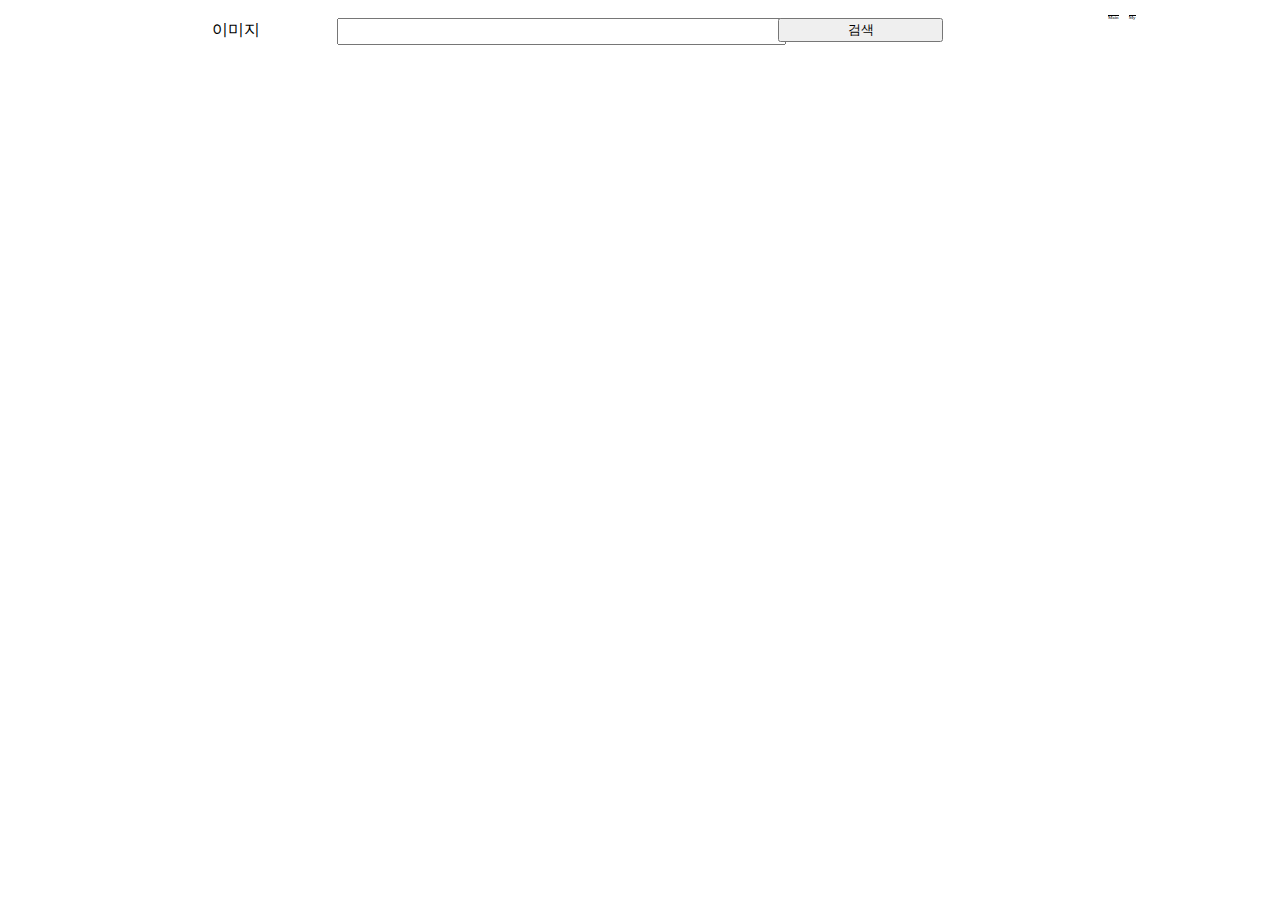
<file: week1/index.html>
<!DOCTYPE html>
<html lang="ko">
<head>
    <meta charset="UTF-8">
    <title>new</title>
    <link rel="stylesheet" href="style.css">
</head>
<body>
    <div class="BigBox">
        <div class="Top">
            <div class="Img">
                이미지
            </div>
            <div class="MenuInput">
                <div class="Menu">
                    <p>
                        Main
                    </p>
                    <p>
                        My
                    </p>
                </div>
                <div class="Search">
                    <div class="SearchButton">
                        <div class="SearchBar">
                            <input>
                        </div>
                        <div class="Button">
                            <button>
                                검색
                            </button>
                        </div>
                    </div>
                </div>
            </div>
        </div>
    </div>
</body>
</html>
</file>
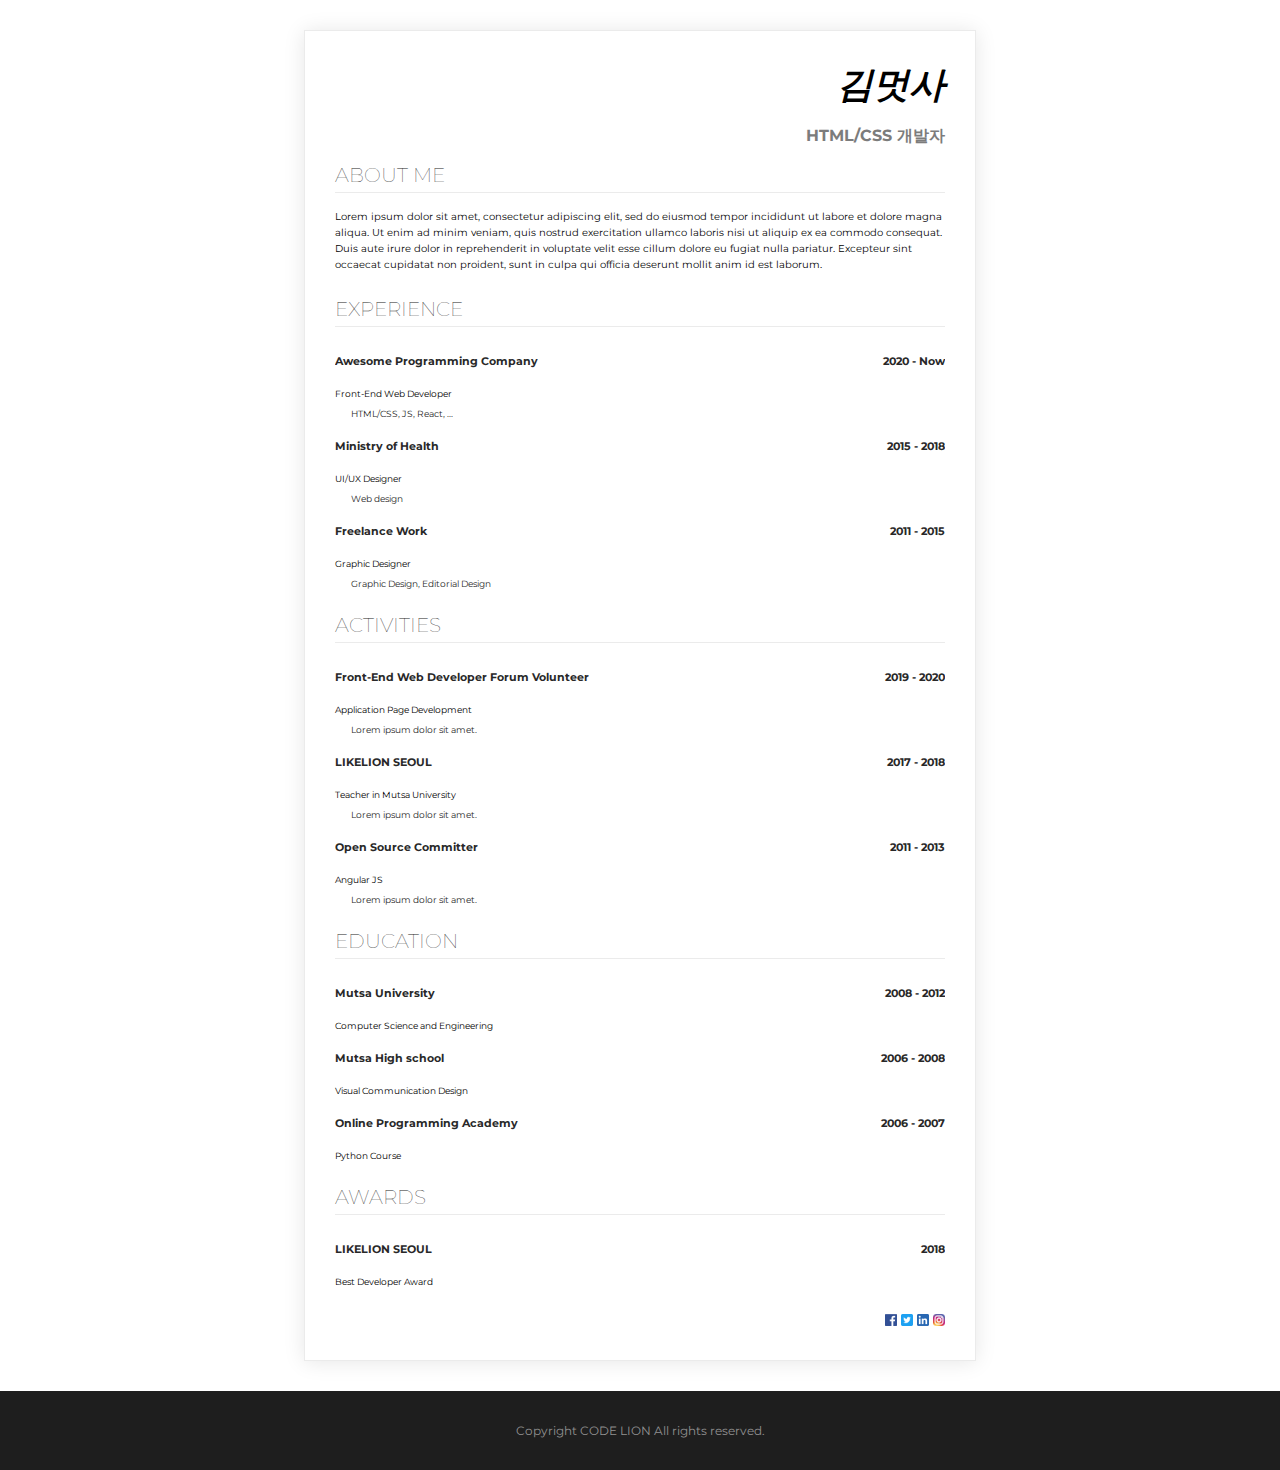
<file: 이력서만들기/index.html>
<!DOCTYPE html>
<html>
<head>
  <meta charset="UTF-8">
  <title>김멋사의 이력서</title>
  <link rel="stylesheet" href="codelion.css">
</head>
<body>
  <div class="mainbox">
    <div class="title-box">
      <h1>김멋사</h1>
      <p class="name-text">HTML/CSS 개발자</p>
    </div>
    <section>
      <h2>ABOUT ME</h2>
      <p class="about-me-text">
      Lorem ipsum dolor sit amet, consectetur adipiscing elit, sed do eiusmod tempor incididunt ut labore et dolore magna aliqua. Ut enim ad minim veniam, quis nostrud exercitation ullamco laboris nisi ut aliquip ex ea commodo consequat. Duis aute irure dolor in reprehenderit in voluptate velit esse cillum dolore eu fugiat nulla pariatur. Excepteur sint occaecat cupidatat non proident, sunt in culpa qui officia deserunt mollit anim id est laborum.
      </p>
    </section>
    <section>
        <h2>EXPERIENCE</h2>
        <div class="float-wrap">
          <p class="title-text">Awesome Programming Company</p>
          <p class="year-text">2020 - Now</p>
        </div>
        <p class="desc-text">Front-End Web Developer</p>
        <p class="desc-subtext">HTML/CSS, JS, React, ...</p>
        <div class="float-wrap">
          <p class="title-text">Ministry of Health</p>
          <p class="year-text">2015 - 2018</p>
        </div>
        <p class="desc-text">UI/UX Designer</p>
        <p class="desc-subtext">Web design</p>
        <div class="float-wrap">
            <p class="title-text">Freelance Work</p>
            <p class="year-text">2011 - 2015</p>
        </div>
        <p class="desc-text">Graphic Designer</p>
        <p class="desc-subtext">Graphic Design, Editorial Design</p>
      </section>

      <section>
        <h2>ACTIVITIES</h2>
        <div class="float-wrap">
          <p class="title-text">Front-End Web Developer Forum Volunteer</p>
          <p class="year-text">2019 - 2020</p>
        </div>
        <p class="desc-text">Application Page Development</p>
        <p class="desc-subtext">Lorem ipsum dolor sit amet.</p>
        <div class="float-wrap">
          <p class="title-text">LIKELION SEOUL</p>
          <p class="year-text">2017 - 2018</p>
        </div>
        <p class="desc-text">Teacher in Mutsa University</p>
        <p class="desc-subtext">Lorem ipsum dolor sit amet.</p>
        <div class="float-wrap">
          <p class="title-text">Open Source Committer</p>
          <p class="year-text">2011 - 2013</p>
        </div>
        <p class="desc-text">Angular JS</p>
        <p class="desc-subtext">Lorem ipsum dolor sit amet.</p>
    </section>

    <section>
        <h2>EDUCATION</h2>
        <div class="float-wrap">
            <p class="title-text">Mutsa University</p>
            <p class="year-text">2008 - 2012</p>
        </div>
        <p class="desc-text">Computer Science and Engineering</p>
        <div class="float-wrap">
            <p class="title-text">Mutsa High school</p>
            <p class="year-text">2006 - 2008</p>
        </div>
        <p class="desc-text">Visual Communication Design</p>
        <div class="float-wrap">
            <p class="title-text">Online Programming Academy</p>
            <p class="year-text">2006 - 2007</p>
        </div>
        <p class="desc-text">Python Course</p>
    </section>

    <section>
      <h2>AWARDS</h2>
      <div class="float-wrap">
        <p class="title-text">LIKELION SEOUL</p>
        <p class="year-text">2018</p>
      </div>
      <p class="desc-text">Best Developer Award</p>
    </section>

    <div class="sns-wrap">
      <a href="http://facebook.com"><img class="sns-img" src="images/facebook.png"></a>
      <img class="sns-img" src="images/twitter.png">
      <img class="sns-img" src="images/linked-in.png">
      <img class="sns-img" src="images/insta.png">
    </div>
  </div>
  <footer>
      <p>Copyright CODE LION All rights reserved. </p>
  </footer>
</body>
</html>
</file>
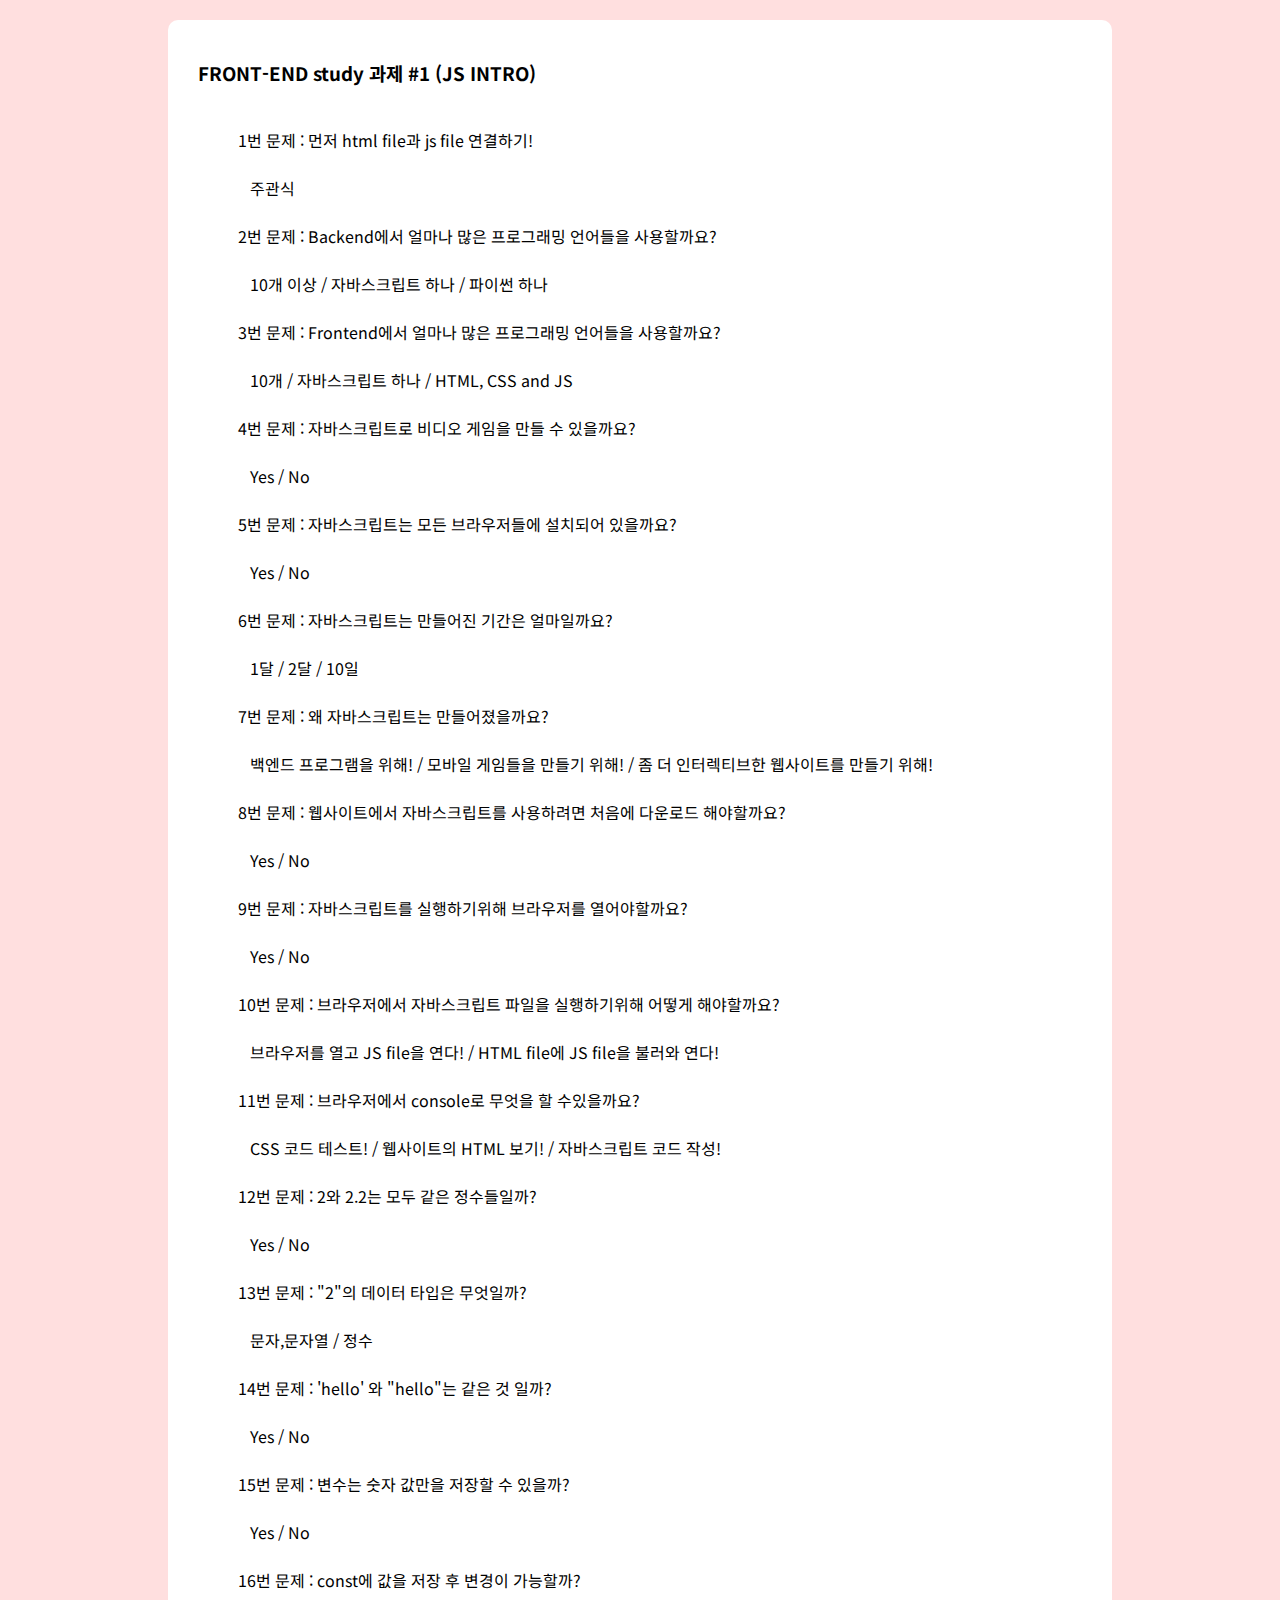
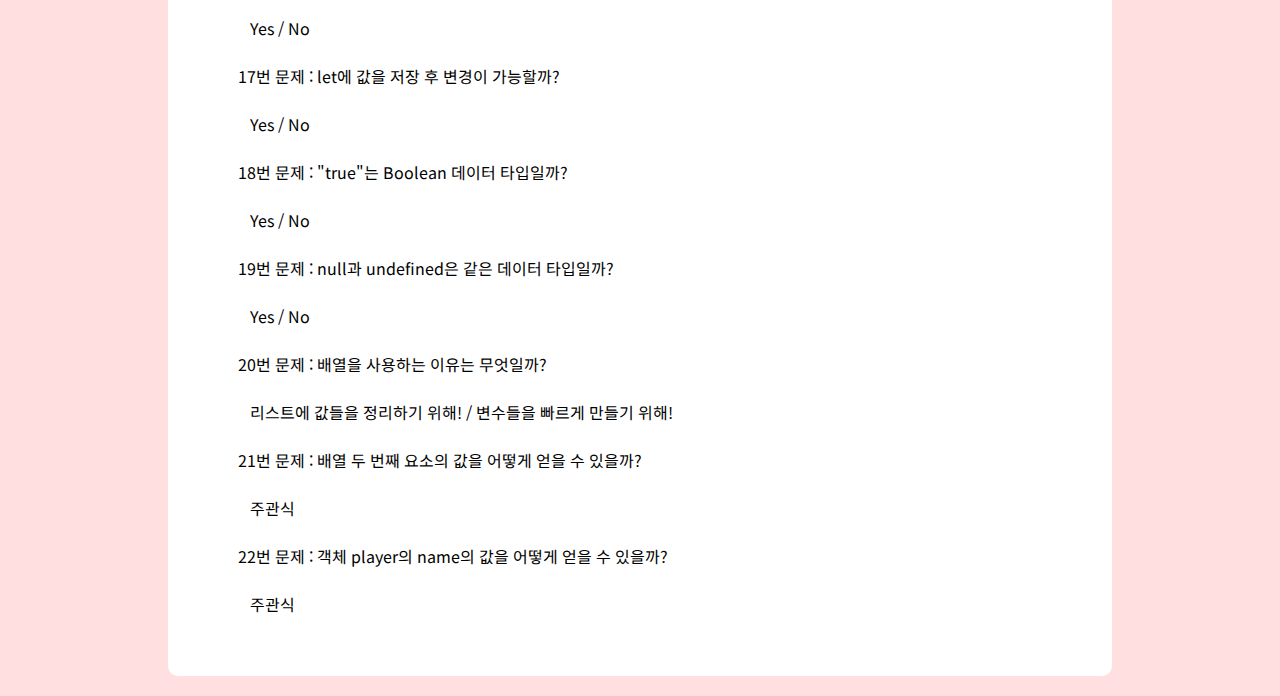
<file: 과제/Frontend-study_#1/index.html>
<!DOCTYPE html>
<html lang="ko">
    <head>
        <meta charset="UTF-8">
        <title>FRONT-END study 과제 #1</title>
        <link href="style.css" rel="stylesheet"/>
    </head>
    <!-- head / body -->
    <body>
        <div class="container">
            <h3>FRONT-END study 과제 #1 (JS INTRO)</h3>
            <ul>
                <br>
                <li>1번 문제 : 먼저 html file과 js file 연결하기!<br>
                    <br>&nbsp&nbsp&nbsp주관식</li><br>

                <li>2번 문제 : Backend에서 얼마나 많은 프로그래밍 언어들을 사용할까요?<br>
                    <br>&nbsp&nbsp&nbsp10개 이상 / 자바스크립트 하나 / 파이썬 하나</li><br>

                <li>3번 문제 : Frontend에서 얼마나 많은 프로그래밍 언어들을 사용할까요?<br>
                    <br>&nbsp&nbsp&nbsp10개 / 자바스크립트 하나 / HTML, CSS and JS</li><br>

                <li>4번 문제 : 자바스크립트로 비디오 게임을 만들 수 있을까요?<br>
                    <br>&nbsp&nbsp&nbspYes / No</li><br>

                <li>5번 문제 : 자바스크립트는 모든 브라우저들에 설치되어 있을까요?<br>
                    <br>&nbsp&nbsp&nbspYes / No</li><br>

                <li>6번 문제 : 자바스크립트는 만들어진 기간은 얼마일까요?<br>
                    <br>&nbsp&nbsp&nbsp1달 / 2달 / 10일</li><br>

                <li>7번 문제 : 왜 자바스크립트는 만들어졌을까요?<br>
                    <br>&nbsp&nbsp&nbsp백엔드 프로그램을 위해! / 모바일 게임들을 만들기 위해! / 좀 더 인터렉티브한 웹사이트를 만들기 위해!</li><br>

                <li>8번 문제 : 웹사이트에서 자바스크립트를 사용하려면 처음에 다운로드 해야할까요?<br>
                    <br>&nbsp&nbsp&nbspYes / No</li><br>

                <li>9번 문제 : 자바스크립트를 실행하기위해 브라우저를 열어야할까요?<br>
                    <br>&nbsp&nbsp&nbspYes / No</li><br>

                <li>10번 문제 : 브라우저에서 자바스크립트 파일을 실행하기위해 어떻게 해야할까요?<br>
                    <br>&nbsp&nbsp&nbsp브라우저를 열고 JS file을 연다! / HTML file에 JS file을 불러와 연다!</li><br>

                <li>11번 문제 : 브라우저에서 console로 무엇을 할 수있을까요?<br>
                    <br>&nbsp&nbsp&nbspCSS 코드 테스트! / 웹사이트의 HTML 보기! / 자바스크립트 코드 작성!</li><br>

                <li>12번 문제 : 2와 2.2는 모두 같은 정수들일까?<br>
                    <br>&nbsp&nbsp&nbspYes / No</li><br>

                <li>13번 문제 : "2"의 데이터 타입은 무엇일까?<br>
                    <br>&nbsp&nbsp&nbsp문자,문자열 / 정수</li><br>

                <li>14번 문제 : 'hello' 와 "hello"는 같은 것 일까?<br>
                    <br>&nbsp&nbsp&nbspYes / No</li><br>

                <li>15번 문제 : 변수는 숫자 값만을 저장할 수 있을까?<br>
                    <br>&nbsp&nbsp&nbspYes / No</li><br>

                <li>16번 문제 : const에 값을 저장 후 변경이 가능할까?<br>
                    <br>&nbsp&nbsp&nbspYes / No</li><br>

                <li>17번 문제 : let에 값을 저장 후 변경이 가능할까?<br>
                    <br>&nbsp&nbsp&nbspYes / No</li><br>

                <li>18번 문제 : "true"는 Boolean 데이터 타입일까?<br>
                    <br>&nbsp&nbsp&nbspYes / No</li><br>

                <li>19번 문제 : null과 undefined은 같은 데이터 타입일까?<br>
                    <br>&nbsp&nbsp&nbspYes / No</li><br>

                <li>20번 문제 : 배열을 사용하는 이유는 무엇일까?<br>
                    <br>&nbsp&nbsp&nbsp리스트에 값들을 정리하기 위해! / 변수들을 빠르게 만들기 위해!</li><br>

                <li>21번 문제 : 배열 두 번째 요소의 값을 어떻게 얻을 수 있을까?<br>
                    <br>&nbsp&nbsp&nbsp주관식</li><br>

                <li>22번 문제 : 객체 player의 name의 값을 어떻게 얻을 수 있을까?<br>
                    <br>&nbsp&nbsp&nbsp주관식</li><br>

            </ul>
        </div>
        <script src = "report.js"></script>
    </body>
</html>
</file>
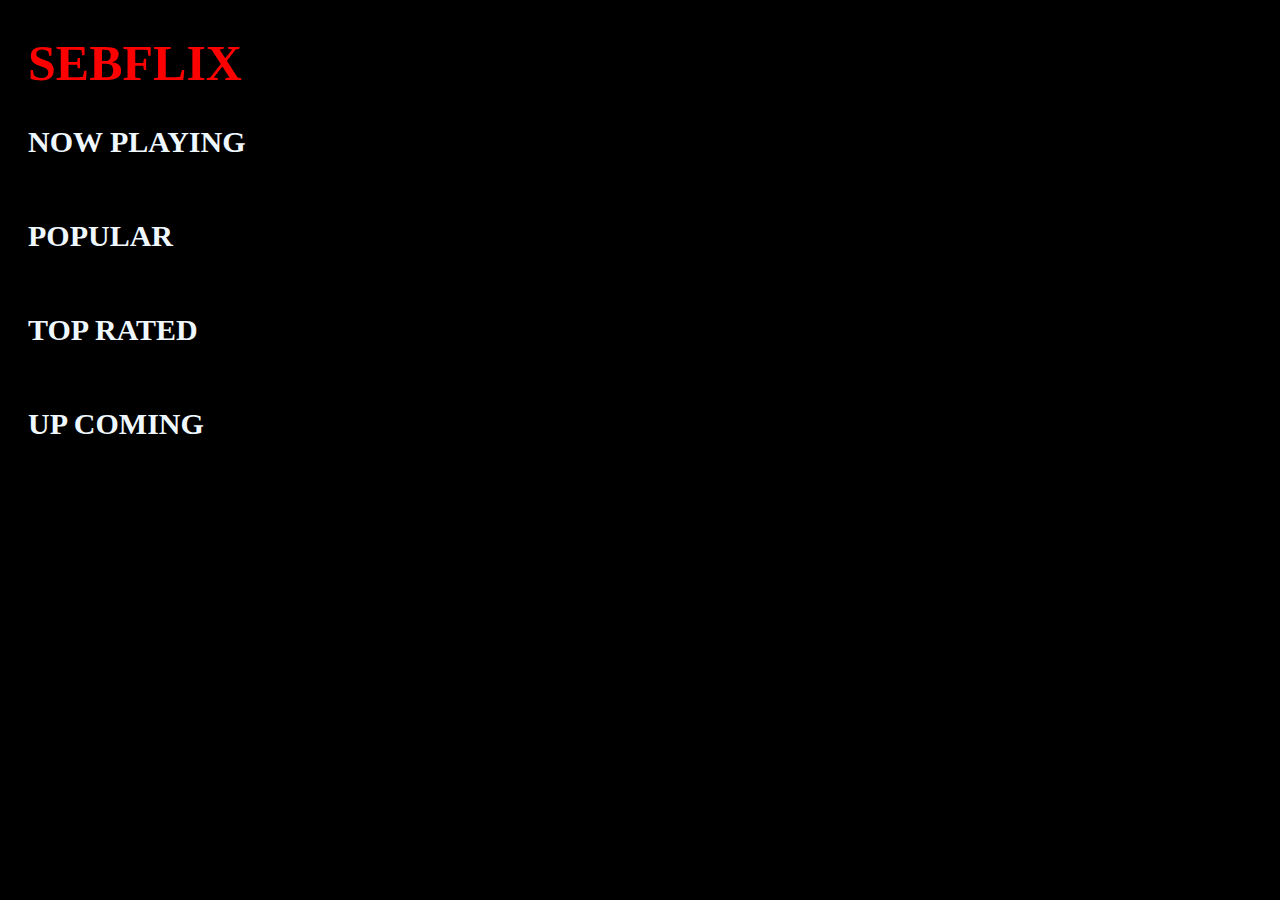
<file: 과제/Frontend-study_ #3/chapter5 product/index.html>
<!DOCTYPE html>
<html lang="en">
<head>
    <meta charset="UTF-8">
    <meta http-equiv="X-UA-Compatible" content="IE=edge">
    <meta name="viewport" content="width=device-width, initial-scale=1.0">
    <link rel = "stylesheet" href="style.css">
    <title>movie app</title>
</head>
<body>
    <h1>SEBFLIX</h1>
    <section>
        <H3>NOW PLAYING</H3>
        <ul id = "now-playing">

    </section>
    <section>
        <H3>POPULAR</H3>
        <ul id = "popular">

    </section>
    <section>
        <H3>TOP RATED</H3>
        <ul id = "top-rated">

    </section>
    <section>
        <H3>UP COMING</H3>
        <ul id = "upcoming">

    </section>

</body>
<script src = "movie.js"></script>
</html>
</file>
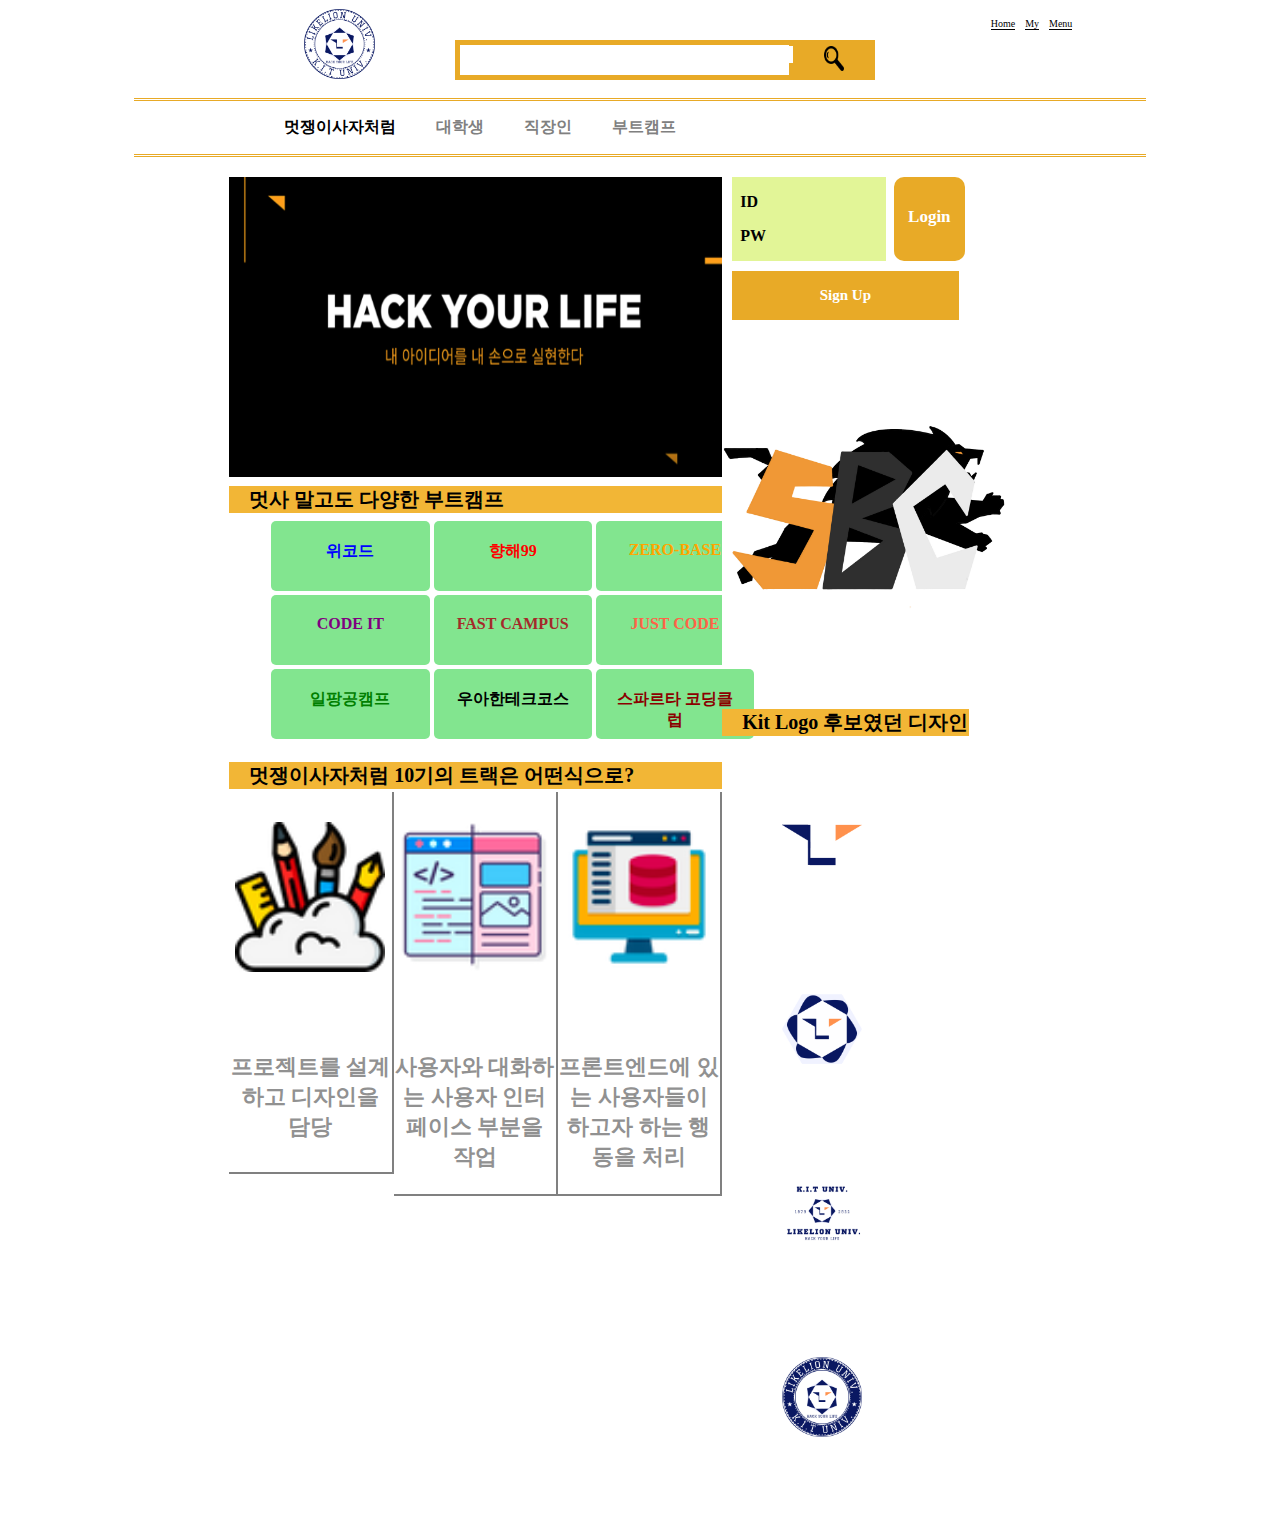
<file: homework.html>
<!DOCTYPE html>
<html lang="en">
<head>
    <meta charset="UTF-8">
    <title>검색포털</title>
    <link rel="stylesheet" href="mycss.css">
</head>
<body>
    <div class="header">
        <div class="header-img">
            <img src="Kit_Logo.png" style="width:40%;">
        </div>
        <div class="header-searchmenu">
            <div class="menu">
                <p>Home</p>
                <p>My</p>
                <p>Menu</p>
            </div>
            <div class="search">
                <div class="search-button">
                    <div class="searchbar">
                        <input style="border:0 solid black;" type="text" name="search-data">
                    </div>
                    <div class="button">
                        <button><img src="77.png" style="width:20px; height:25px;"></button>
                    </div>
                </div>
            </div>
        </div>
    </div>
    <br>
    <div class="nav">
        <div class="navbar">
            <ul class="navlist">
                <li style="font-weight:1000px;">멋쟁이사자처럼</li>
                <li style="color:gray;">대학생</li>
                <li style="color:gray;">직장인</li>
                <li style="color:gray;">부트캠프</li>
            </ul>
        </div>
    </div>
    <div class="content" style="margin-top:20px;">
        <div class="content-left">
            <div class="content-logo">
                <img src="LikeLion_Logo_1.png" style="width:100%; height:300px;">
            </div>
            <div class="content-bootcamp">
                <p class="content-head"><b>멋사 말고도 다양한 부트캠프</b></p>
                <ul class="bootlist">
                    <li style="color:blue;">위코드</li>
                    <li style="color:red;">향해99</li>
                    <li style="color:orange;">ZERO-BASE</li>
                    <li style="color:purple;">CODE IT</li>
                    <li style="color:brown;">FAST CAMPUS</li>
                    <li style="color:tomato;">JUST CODE</li>
                    <li style="color:green;">일팡공캠프</li>
                    <li style="color:black;">우아한테크코스</li>
                    <li style="color:darkred;">스파르타 코딩클럽</li>
                </ul>
            </div>
            <div class="content-curry">
                <p class="content-head"><b>멋쟁이사자처럼 10기의 트랙은 어떤식으로?</b></p>
                <div class="curry-content">
                    <div class="curry-1">
                        <img src="PD.png">
                        <br><br><br><br>
                        <p>프로젝트를 설계하고 디자인을 담당</p>
                    </div>
                    <div class="curry-2">
                        <img src="Front.png">
                        <br><br><br><br>
                        <p>사용자와 대화하는 사용자 인터페이스 부분을 작업</p>
                    </div>
                    <div class="curry-3">
                        <img src="Back.png">
                        <br><br><br><br>
                        <p>프론트엔드에 있는 사용자들이 하고자 하는 행동을 처리</p>
                    </div>
                </div>
            </div>
        </div>
        <div class="content-right">
            <div class="login-box">
                <div class="login">
                    <div class="login-left">
                        <p><b>&nbsp;&nbsp;ID</b></p>
                        <p><b>&nbsp;&nbsp;PW</b></p>
                    </div>
                    <div class="login-right">
                        <p class="login-button">Login</p>
                    </div>
                </div>
                <div class="sign-up">
                    <p class="signup-button">Sign Up</p>
                </div>
            </div>
            <div class="SBC">
                <img class="sbc-img" src="SBC_Logo.png">
            </div>
            <div class="sub-design">
                <p class="content-head"><b>Kit Logo 후보였던 디자인</b></p>
                <ul class="sub-img">
                    <li><img src="1.png"></li>
                    <li><img src="4.png"></li>
                    <li><img src="6.png"></li>
                    <li><img src="15.png"></li>
                </ul>
            </div>
        </div>
    </div>
</body>
</html>
</file>
<file: week1/style.css>
/* div{
    border: 1px solid black;
} */

.BigBox{
    height: 200px;
}

.Top{
    margin: 10px;
    width: 80%;
    display: flex;
    margin-left: auto;
    margin-right: auto;
}

.Img{
    width: 20%;
    display: flex;
    justify-content: center;
    align-items: center;
}

.MenuInput{
    width: 80%;
}

.Menu{
    display: flex;
    justify-content: flex-end;
    height: 20%;
}

p{
    margin-right: 10px;
    border-bottom: 1px solid black;
    font-size: 5px;
}


.Search{
    height: 60%;
}

.SearchButton{
    display: flex;
    width: 75%;
    height: 100%;
}

.SearchBar{
    width: 80%;
}

.Button{
    width: 30%;
}

input{
    width: 100%;
    height: 87%;
}

button{
    width: 100%;
}

img{
    width: 70%;
}
</file>
<file: 이력서만들기/codelion.css>
@import url('https://fonts.googleapis.com/css?family=Montserrat:100,200,300,400,500,600,700,800&display=swap');

* {
    font-family: 'Montserrat';
}

body,h1,h2 {
    margin:0px;
    padding:0px;
}


body {
    min-width: fit-content;
}

h1 {
    font-size:36px;
    font-weight: bold;
    font-style: italic;
}


h2 {
    font-size:20px;
    color:#282828;
    font-weight: lighter;
    margin-bottom: 16px;
    border-bottom: 1px solid #ebebeb;
    padding-bottom: 5px;
}

.name-text {
    font-size:16px;
    color:#7c7c7c;
    font-weight: bold;
}

.about-me-text {
    font-size:10px;
    line-height: 16px;
}

.mainbox {
    width: 610px;
    padding: 30px;
    margin: 30px;
    margin-right: auto;
    margin-left: auto;
    border: 1px solid #ebebeb;
    box-shadow: 0 1px 20px 0 rgba(0, 0, 0, 0.1);
}

.title-box {
    text-align: right;
}

section {
    margin-bottom:24px;
}

.float-wrap {
    overflow: hidden;
}

.title-text {
    font-size:11px;
    font-weight: bold;
    color: #282828;
    float: left;
}

.year-text{
    font-size:11px;
    font-weight: bold;
    color: #282828;
    float: right;
}

.desc-text {
    font-size: 9px;
}

.desc-subtext {
    font-size: 9px;
    color:#282828;
    padding-left:16px;
}

.sns-img {
    width:12px;
    height:12px;
}

.sns-wrap {
    text-align:right;
}

footer {
    text-align: center;
    background-color: #1e1e1e;
    padding: 20px;
    font-size: 12px;
    color: #919191;
}
</file>
<file: 과제/Frontend-study_#1/style.css>
@import url('https://fonts.googleapis.com/css2?family=Noto+Sans+KR:wght@100;400&display=swap');

body {
    font-family: 'Noto Sans KR', sans-serif;
    background-color: #ffdfdf;
}

.container {
    margin: 20px auto;
    padding: 20px 30px;
    border-radius: 10px;
    width: 70%;
    background-color: white;
}

li {
    list-style-type: none;
}
</file>
<file: 과제/Frontend-study_ #3/chapter5 product/style.css>
ul, li {
    list-style: none;
}
html{
    background-color: black;
    color : aliceblue;
    box-sizing: content-box;
}
body{
    padding : 0px 20px;
}

h1 {
    color : red;
    font-size : 50px;
}
h3{
    font-size: 30px;
}
h4{
    margin : 5px;
    font-size: 20px;
}

ul{
    display: flex;
    flex-direction: row;
}
img{
    width: 300px;
}
div{
    display: flex;
    flex-direction: column;
    align-items: center;
}
</file>
<file: mycss.css>
.header {
  display: flex;
  margin-left: auto;
  margin-right: auto;
  width: 70%;
}

.header-img {
  width: 20%;
  display: flex;
  justify-content: right;
  align-items: center;
}

.header-searchmenu {
  width: 80%;
  margin-left: auto;
  margin-right: auto;
}
.search {
  padding-left: 80px;
}

.menu {
  display: flex;
  justify-content: flex-end;
}

.menu p {
  margin-right: 10px;
  border-bottom: 1px solid black;
  font-size: 10px;
}
.search-button {
  display: flex;
  width: 75%;
}
.searchbar {
  width: 70%;
  border: 5px solid #e8aa27;
}

.button {
  width: 15%;
  border: 5px solid #e8aa27;
  background-color: #e8aa27;
}
input {
  width: 100%;
}
button {
  width: 100%;
  background-color: #e8aa27;
  border: none;
}
.nav {
  width: 80%;
  margin-left: auto;
  margin-right: auto;
  border-top: 3px double #e8aa27;
  border-bottom: 3px double #e8aa27;
}
.navlist {
  padding-left: 130px;
  display: flex;
  list-style-type: none;
}
li {
  padding-left: 20px;
  padding-right: 20px;
}
.navlist li {
  font-weight: bold;
}
.content {
  display: flex;
  width: 65%;
  margin-left: auto;
  margin-right: auto;
}
.content-left {
  width: 60%;
}
.content-right {
  width: 30%;
}
.content-head {
  background-color: #f2b636;
  font-size: 20px;
  margin-top: 5px;
  margin-bottom: 3px;
  padding-left: 20px;
}

.bootlist {
  display: inline-flex;
  list-style-type: none;
  flex-wrap: wrap;
  width: 100%;
  margin-top: 3px;
}

.bootlist li {
  width: 24%;
  height: 50px;
  text-align: center;
  border: 1px hidden;
  border-radius: 5px;
  margin: 2px;
  padding-top: 20px;
  padding-bottom: 0px;
  background-color: #82e58f;
  font-weight: bold;
}

.curry-content {
  display: flex;
}

.curry-content p {
  font-weight: bold;
  font-size: 22px;
  color: #919191;
}

.curry-content img {
  width: 150px;
  height: 150px;
  margin-top: 30px;
}

.curry-1 {
  width: 33%;
  height: 380px;
  border-bottom: 2px solid gray;
  border-right: 2px solid gray;
  text-align: center;
}
.curry-2 {
  width: 33%;
  border-bottom: 2px solid gray;
  border-right: 2px solid gray;
  text-align: center;
}

.curry-3 {
  width: 33%;
  border-bottom: 2px solid gray;
  border-right: 2px solid gray;
  text-align: center;
}

.login {
  display: flex;
  margin-left: 10px;
}
.login-left {
  background-color: #e2f597;
  width: 65%;
}
.login-right {
  width: 30%;
}
.login-right {
  text-align: center;
  border: 1px hidden;
  background-color: #e8aa27;
  border-radius: 10px;
  margin-left: 8px;
}
.sign-up {
  text-align: center;
  margin: 10px;
  background-color: #e8aa27;
  color: white;
  font-weight: bold;
  font-size: 15px;
  padding: 1px;
}
.login-button {
  padding-top: 13px;
  color: white;
  font-weight: bold;
  font-size: 17px;
}

.SBC {
  text-align: center;
  padding-top: 35px;
  padding-bottom: 35px;
}

.sbc-img {
  width: 300px;
  height: 300px;
}

li img {
  width: 80px;
  height: 80px;
  padding-top: 50px;
  padding-bottom: 50px;
}

.sub-img {
  display: inline-flex;
  list-style-type: none;
  flex-wrap: wrap;
}

input:focus {
  outline: none;
}
</file>
